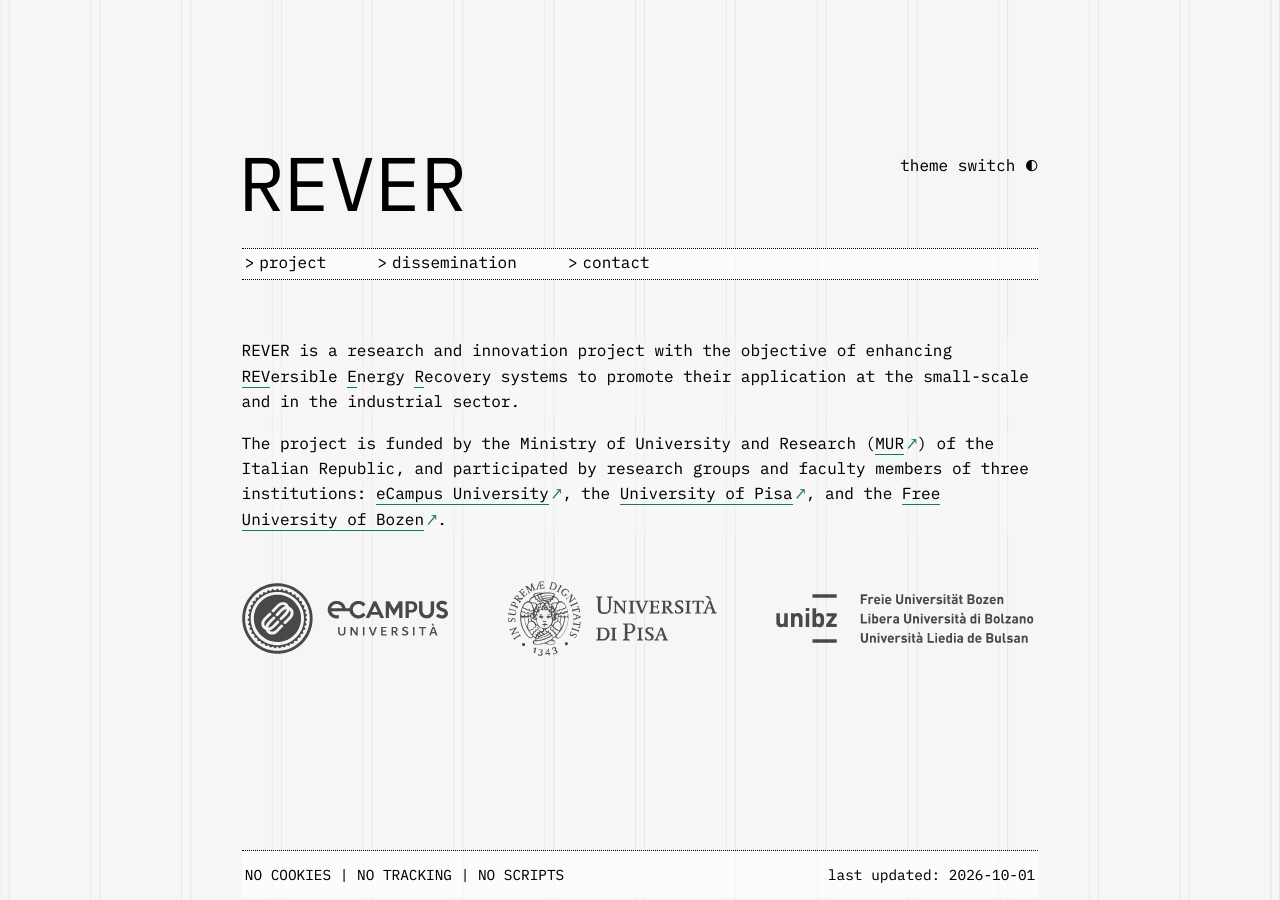
<file: index.html>
<!DOCTYPE html>
<html lang="en" dir="ltr">
<head>
	<meta charset="UTF-8">
	<meta name="viewport"	 content="width=device-width, initial-scale=1.0">
	<meta name="description" content="REVER is a scientific research project studying reversible energy recovery systems for industrial applications">
	<title>REVER</title>
	<link rel="icon" type="image/x-icon"	href="icons/light/icon.ico"		sizes="any"	media="(prefers-color-scheme: light)">
	<link rel="icon" type="image/png"	href="icons/light/icon-16x16.png"	sizes="16x16"	media="(prefers-color-scheme: light)">
	<link rel="icon" type="image/png"	href="icons/light/icon-32x32.png"	sizes="32x32"	media="(prefers-color-scheme: light)">
	<link rel="apple-touch-icon"		href="icons/light/icon-180x180.png"	sizes="180x180"	media="(prefers-color-scheme: light)">
	<link rel="icon" type="image/x-icon"	href="icons/dark/icon.ico"		sizes="any"	media="(prefers-color-scheme: dark)" >
	<link rel="icon" type="image/png"	href="icons/dark/icon-16x16.png"	sizes="16x16"	media="(prefers-color-scheme: dark)" >
	<link rel="icon" type="image/png"	href="icons/dark/icon-32x32.png"	sizes="32x32"	media="(prefers-color-scheme: dark)" >
	<link rel="apple-touch-icon"		href="icons/dark/icon-180x180.png"	sizes="180x180"	media="(prefers-color-scheme: dark)" >
	<link rel="stylesheet" href="css/fonts.css">
	<link rel="stylesheet" href="css/main.css">
</head>
<body>
	<input type="checkbox" id="t" hidden>
	<div id="b">
	<div class="c">
		<input type="checkbox" id="m" hidden>
		<header class="h" id="h1">
			<h1><a href="#root">REVER</a></h1>
			<h1><label for="t" class="x" aria-label="Theme switch">&#9680;</label></h1>
			<h1><label for="m" class="y" aria-label="Menu toggle" >&#8801;</label></h1>
		</header>
		<nav 	class="n" id="n1" aria-label="Navigation" tabindex="-1">
			<a href="#project"	 class="i" tabindex="0" aria-label="Project section">	   <span class="p">project</span></a>
			<a href="#dissemination" class="i" tabindex="0" aria-label="Dissemination section"><span class="p">dissemination</span></a>
			<a href="#contact"	 class="i" tabindex="0" aria-label="Contact section">	   <span class="p">contact</span></a>
		</nav>
		<main class="m">
			<section class="s" id="project">
				<h2><span class="p"><span>project</span></span></h2>
				<div class="o">
				<h3>Objective</h3>
					<p>REVER aims to study and develop a reversible system for small-scale Waste Heat Recovery (WHR) applications. The reversibility consists in the system's ability to operate alternatively as an Organic Rankine Cycle (ORC) and a High-Temperature Heat Pump (HTHP), where the former cycle utilizes the heat wasted in industrial processes to produce electrical energy, while the latter upgrades it by raising its temperature level.</p>
					<p>Different configurations of the cycles and different types of Reversible Flow Machines (RFMs) functioning as both expanders and compressors will be analysed. The most promising solution will be tested experimentally at the research facility of <a href="https://creat.uniecampus.it">eCampus University</a>.</p>
					<div class="g" id="g1" ></div>
				<h3>Participants</h3>
					<table id="t1">
						<tr> <td><a href="https://www.uniecampus.it">eCampus University</a>	 </td><td>Novedrate, IT	</td> </tr>
						<tr> <td><a href="https://www.unipi.it">     University of Pisa</a>	 </td><td>Pisa, IT	</td> </tr>
						<tr> <td><a href="https://www.unibz.it">     Free University of Bozen</a></td><td>Bolzano, IT	</td> </tr>
					</table>
					<br>
				<h3>Funding</h3>
					<p>The project is funded by the Ministry of University and Research (<a href="https://www.mur.gov.it">MUR</a>) of the Italian Republic.</p>
				</div>
			</section>
			<section class="s" id="dissemination">
				<h2><span class="p"><span>dissemination</span></span></h2>
				<div class="o">
<!---				<h3>Publications</h3>
					<table id="t2">
						<tr>
							<td>
							<details>
								<summary>Placeholder for title</summary>
								<p> Authors: Name Surname, F.M. Last
								<br>Journal: Energy Conversion<br>
								<br>Abstract
								<br>----------------------------
								<br>----------------------------<br>
								<br>DOI: 00XXYYZZ</p>
							</details>
							</td><td>(2025)</td>
						</tr>
						<tr>
							<td>
							<details>
								<summary>Placeholder for title</summary>
								<p> Authors: Name Surname, F.M. Last
								<br>Journal: Energy Conversion<br>
								<br>Abstract
								<br>----------------------------
								<br>----------------------------<br>
								<br>DOI: 00XXYYZZ</p>
							</details>
							</td><td>(2026)</td>
						</tr>
						<tr>
							<td>
							<details>
								<summary>Placeholder for title</summary>
								<p> Authors: Name Surname, F.M. Last
								<br>Journal: Energy Conversion<br>
								<br>Abstract
								<br>----------------------------
								<br>----------------------------<br>
								<br>DOI: 00XXYYZZ</p>
							</details>
							</td><td>(2026)</td>
						</tr>
					</table>
					<br>
--->				<h3>Events</h3>
					<table id="t3">
						<tr>
							<td>
							<details>
								<summary>SEEP conference</summary>
								<p><b>Simulation of a Swirling Flow Machine for Micro−scale Reversible Heat Pump − Organic Rankine Cycle System Recovering Low Temperature Waste Heat</b>
								<br>G. Lombardi<sup>1</sup>, L. Cioccolanti<sup>1</sup>, L. Del Zotto<sup>1</sup>, et al.
								<br><sup>1</sup> eCampus University, Novedrate (CO), Italy
								<br>
								<br><b>18th International Conference on Sustainable Energy and Environmental Protection</b>
								<br>Università degli Studi di Roma Tor Vergata
								<br>20 July 2026, Rome, IT
								<br><a href="https://seepconference.com">SEEP</a></p>
							</details>
							</td><td>20/06/2026</td>
						</tr>
<!---						<tr>
							<td>
							<details>
								<summary>Event description</summary>
								<p> -----------------------------
								<br>-----------------------------</p>
							</details>
							</td><td>DD/MM/YY</td>
						</tr>
						<tr>
							<td>
							<details>
								<summary>Event description</summary>
								<p> -----------------------------
								<br>-----------------------------</p>
							</details>
							</td><td>DD/MM/YY</td>
						</tr>
--->					</table>
				</div>
			</section>
			<section class="s" id="contact">
				<h2><span class="p"><span>contact</span></span></h2>
				<div class="o">
					<p>If you wish to contact us, please send an e-mail to the project coordinator, Professor Luca Cioccolanti, at eCampus University: <a href="mailto:luca.cioccolanti@uniecampus.it" tabindex="0">luca.cioccolanti@uniecampus.it</a></p>
				</div>
			</section>
			<section class="s" id="root">
				<div class="o">
<!---					<p style="background: var(--glow); margin:1ch 0 3ch 0; padding: 0.1ch 0; text-align: center;">SITE UNDER CONSTRUCTION</p>
--->
					<p>REVER is a research and innovation project with the objective of enhancing <abbr style="border-bottom: 1px solid var(--link);">REV</abbr>ersible <abbr style="border-bottom: 1px solid var(--link);">E</abbr>nergy <abbr style="border-bottom: 1px solid var(--link);">R</abbr>ecovery systems to promote their application at the small-scale and in the industrial sector.</p>
					<p>The project is funded by the Ministry of University and Research (<a href="https://www.mur.gov.it">MUR</a>) of the Italian Republic, and participated by research groups and faculty members of three institutions: <a href="https://www.uniecampus.it">eCampus University</a>, the <a href="https://www.unipi.it">University of Pisa</a>, and the <a href="https://www.unibz.it">Free University of Bozen</a>.</p>
					<div class="g" id="g0"></div>
				</div>
			</section>

			<div class="d">
				<header class="h" id="h2">
					<h1><a href="#root">REVER</a></h1>
					<label for="t" class="z" aria-label="Theme switch"></label>
				</header>
				<nav	class="n" id="n2" aria-label="Navigation">
					<a href="#project"	 class="i" tabindex="0" aria-label="Project section">	   <span class="p">project</span></a>
					<a href="#dissemination" class="i" tabindex="0" aria-label="Dissemination section"><span class="p">dissemination</span></a>
					<a href="#contact"	 class="i" tabindex="0" aria-label="Contact section">	   <span class="p">contact</span></a>
				</nav>
			</div>
		</main>
		<footer class="f">
			<p>NO COOKIES | NO TRACKING | NO SCRIPTS</p>
			<p>last updated: <time datetime="2026-10-01">2026-10-01</time></p>
		</footer>
	</div>
	</div>
</body>
</html>
</file>
<file: css/fonts.css>
@font-face
{
	font-family: 'IBM Plex Mono';
	font-style: normal;
	font-weight: 300;
	src: local("IBM Plex Mono Light"), local("IBMPlexMono-Light"), url("../fonts/woff2/IBMPlexMono-Light-Latin1.woff2") format("woff2"), url("../fonts/woff/IBMPlexMono-Light-Latin1.woff") format("woff");
	unicode-range: U+0020-007E, U+00A0-00FF, U+0131, U+0152-0153, U+02C6, U+02DA, U+02DC, U+2013-2014, U+2018-201A, U+201C-201E, U+2020-2022, U+2026, U+2030, U+2039-203A, U+2044, U+20AC, U+2122, U+2212, U+FB01-FB02;
}
@font-face
{
	font-family: 'IBM Plex Mono';
	font-style: normal;
	font-weight: 400;
	src: local("IBM Plex Mono"), local("IBMPlexMono"), url("../fonts/woff2/IBMPlexMono-Regular-Latin1.woff2") format("woff2"), url("../fonts/woff/IBMPlexMono-Regular-Latin1.woff") format("woff");
	unicode-range: U+0020-007E, U+00A0-00FF, U+0131, U+0152-0153, U+02C6, U+02DA, U+02DC, U+2013-2014, U+2018-201A, U+201C-201E, U+2020-2022, U+2026, U+2030, U+2039-203A, U+2044, U+20AC, U+2122, U+2212, U+FB01-FB02;
}
@font-face
{
	font-family: 'UI';
	font-style: normal;
	font-weight: 200 600;
	src: local("Cambria Math"), url("../fonts/woff2/IosevkaEtoileLight-Misc.woff2") format("woff2"), url("../fonts/woff/IosevkaEtoileLight-Misc.woff") format("woff");
	unicode-range: U+2190-2199, U+2261, U+25D0-25D1;
}
</file>
<file: css/main.css>
:root
{
	--l-svg: 0;
	--d-svg: 0.975;
	--l-wgt: 400;
	--d-wgt: 300;
	--b: #000;
	--b-back: #101010FF;
	--b-thin: #00000090;
	--w: #FFF;
	--w-back: #F6F6F6FF;
	--w-thin: #FFFFFFB0;
	--d: #008040F7;
	--l: #60D090F0;
	--b-veil: #10101060;
	--w-veil: #F6F6F660;
	--svg: var(--l-svg);
	--wgt: var(--l-wgt);
	--text: var(--b);
	--back: var(--w-back);
	--thin: var(--w-thin);
	--veil: var(--w-veil);
	--link: var(--d);
	--glow: #70D08045;
}
html
{
	scroll-behavior: smooth;
	text-rendering: geometricPrecision;
}
*:focus-visible
{
	outline: calc(var(--wgt)/400*2.15px) solid var(--link);
}
body, #b
{
	background: var(--back);
	color: var(--text);
	font-family: 'IBM Plex Mono', 'UI', monospace;
	line-height: 1.585;
	font-weight: var(--wgt);
	text-shadow: 0 0 calc((var(--wgt) - 300)/400*0.2px) #5555;
	min-width: 320px;
	min-height: 100vh;
	min-height: 100dvh;
	margin: 0;
	padding: 0;
	overflow-y: auto;
	transition: background 0.2s ease, color 0.2s ease;
}
#b
{
	position: relative;
	z-index: 0;
}
#b::before
{
	position: absolute;
	z-index: -1;
	width: 100%;
	height: 100%;
	background-image: url("../images/pattern.svg");
	background-size: cover;
	background-position-x: center;
	opacity: 0.9;
	content: "";
}
#t, #m
{
	margin: 0;
	padding: 0;
	width: 100%;
	height: 0;
	display: none;
}
#t:checked ~ #b
{
	--svg: var(--d-svg);
	--wgt: var(--d-wgt);
	--text: var(--w);
	--back: var(--b-back);
	--thin: var(--b-thin);
	--veil: var(--b-veil);
	--link: var(--l);
}
@media (prefers-color-scheme: dark)
{
	:root
	{
		--svg: var(--d-svg);
		--wgt: var(--d-wgt);
		--text: var(--w);
		--back: var(--b-back);
		--thin: var(--b-thin);
		--veil: var(--b-veil);
		--link: var(--l);
	}
	#t:checked ~ #b
	{
		--svg: var(--l-svg);
		--wgt: var(--l-wgt);
		--text: var(--b);
		--back: var(--w-back);
		--thin: var(--w-thin);
		--veil: var(--w-veil);
		--link: var(--d);
	}
}
h1
{
	font-size: 2.15em;
	margin: 0;
	padding: 0;
	line-height: 1.25;
}
h1, h2
{
	font-weight: 400;
}
h3
{
	margin: 2rem 0 1rem 0;
	font-weight: calc(var(--wgt) + 100);
	text-shadow: 0 0 0.1px var(--text);
}
a
{
	color: var(--text);
	text-decoration: none;
}
h1 > a
{
	outline-offset: 5px;
}
p > a
{
	border-bottom: 1px solid var(--link);
}
p > a:focus-visible
{
	border-bottom: 0;
}
p > a:hover, p > a:focus:not(:focus-visible), td > a:hover, td > a:focus:not(:focus-visible)
{
	outline: none;
	color: var(--link);
}
p > a:hover, p > a:focus:not(:focus-visible)
{
	border-bottom: 1px solid var(--glow);
}
p > a:after, td > a:after
{
	padding-left: 0.3ch;
	content: "↗";
	color: var(--link);
	border-bottom: 1px solid var(--back);
}
a:hover:after, a:focus:not(:focus-visible):after
{
	color: var(--text);
}
.c
{
	max-width: 800px;
	margin: 0 auto;
	height: 100vh;
	height: 100dvh;
	display: flex;
	flex-direction: column;
}
.x, .y, .z
{
	position: absolute;
	right: 0;
	user-select: none;
}
.y
{
	display: none;
	right: -0.195ch;
	bottom: -0.165ch;
	transform-origin: bottom right;
	transform: scale(1.875,1.285);
}
.z
{
	padding: 1.15rem 0 0 0;
}
.z:before
{
	content: "theme switch";
	margin-right: 1ch;
}
.z:after
{
	content: "◐";
	transition: font-size 0.6s ease, padding 0.6s ease, line-height 0.6s ease;
}
.z:hover
{
	color: var(--link);
	text-shadow: 0 0 0.2px var(--link);
}
.h
{
	position: relative;
	margin: 0.75rem 0;
	padding: 1.15rem 0 0 0;
	display: flex;
}
.n
{
	background: var(--thin);
	border-top: 1px dotted;
	border-bottom: 1px dotted;
	margin: 0.35rem 0;
}
.d
{
	display: none;
	position: absolute;
	top: 0;
	width: 800px;
}
.d > .n
{
	margin: 1.1rem 0 0.35rem 0;
}
.i
{
	line-height: 1.85;
	margin: 0.5ch 2rem 0.5ch 0;
	padding: 0;
	outline-offset: 5px;
}
.i:hover, .i:active, ::selection, input[type="submit"]:hover
{
	background: var(--glow);
	text-shadow: 0 0 0.2px var(--text);
}
@-moz-document url-prefix()
{
	.i, .i:hover, .i:active, ::selection, input[type="submit"]:hover
	{
		text-shadow: 0 0 0.5px var(--link);
	}
}
::selection
{
	text-shadow: 0 0 0.5px var(--link);
}
.m
{
	flex: 1;
	overflow-y: auto;
	overscroll-behavior-y: contain !important;
	outline-offset: 0.335rem;
}
.s
{
	display: none;
	padding: 1rem 0;
	scroll-margin-top: 1rem;
}
.s:target, #root
{
	display: block;
}
.s:target ~ #root
{
	display: none;
}
.o
{
	opacity: 0;
	/*pointer-events: none;*/
	animation: o 0.4s ease-in 1.2s forwards;
}
#root > .o
{
	animation: o 0.6s ease-in 0.6s forwards;
}
.o > p
{
	margin-right: 0.75ch;
	background: var(--veil);
}
@keyframes o
{
	to { opacity: 1; /*pointer-events: auto;*/ }
}
.f
{
	border-top: 1px dotted;
	font-size: 0.9rem;
	line-height: 1.25;
	background: var(--thin);
	display: flex;
	flex-wrap: wrap;
	flex-shrink: 0;
	justify-content: space-between;
	gap: 1rem;
	margin: 0.35rem 0 2px 0;
}
.p
{
	display: inline-flex;
}
.p::before
{
	content: '>';
	margin-right: 0.5ch;
}
.p > span
{
	word-break: break-all;
	height: 1.5em;
	width: 0;
	overflow: hidden;
	animation: w 0.8s linear 0.2s forwards;
}
.p > span::before
{
	display: inline-block;
	content: ' ';
}
.i > .p::after
{
	opacity: 0;
	font-weight: 300;
	content: '_';
}
@media (min-width: calc(800px + 3.2rem + 1px)) and (min-height: 650px)
{
	#h1, #n1
	{
		visibility: hidden;
	}
	.d
	{
		display: block;
	}
	.s
	{
		opacity: 0;
		animation: o 0.1s ease-in 0.6s forwards;
	}
	.s:target:not(#root) ~ .d > .h
	{
		margin: 0.75rem 0;
		transition: margin 0.6s ease;
	}
	.s:target:not(#root) ~ .d > .h > h1
	{
		font-size: 2.15em;
		margin-left: -0.03ch;
		transition: font-size 0.6s ease, margin 0.6s ease;
	}
	.s:target:not(#root) ~ .d > .h > .z:before
	{
		content: "";
	}
	.s:target:not(#root) ~ .d > .h > .z
	{
		padding: 0;
		margin: 0;
		font-size: 2.125rem;
		line-height: 1.25;
	}
	#root
	{
		margin-top: calc(3.325rem + 118.4px - 127.3px + 2dvh);
		transition: margin 0.6s ease;
	}
	#root ~ .d > .h
	{
		margin: 2dvh 0 0 0;
		transition: margin 0.6s ease;
	}
	#root ~ .d > .h > h1
	{
		font-size: 4.75em;
		margin-left: -0.07ch;
		transition: font-size 0.6s ease, margin 0.6s ease;
	}
	.p > span
	{
		animation: w 0.8s linear 0.8s forwards;
	}
	.o
	{
		animation: o 0.4s ease-in 1.8s forwards;
	}
}
@media (min-width: calc(800px + 3.2rem + 1px)) and (min-height: 700px)
{
	#root
	{
		margin-top: calc(3.325rem + 118.4px - 127.3px + 5dvh);
	}
	#root ~ .d > .h
	{
		margin-top: 5dvh;
	}
}
@media (min-width: calc(800px + 3.2rem + 1px)) and (min-height: 750px)
{
	#root
	{
		margin-top: calc(3.325rem + 118.4px - 127.3px + 7dvh);
	}
	#root ~ .d > .h
	{
		margin-top: 7dvh;
	}
}
@media (min-width: calc(800px + 3.2rem + 1px)) and (min-height: 800px)
{
	#root
	{
		margin-top: calc(3.325rem + 118.4px - 127.3px + 11dvh);
	}
	#root ~ .d > .h
	{
		margin-top: 11dvh;
	}
}
@media (min-width: calc(800px + 3.2rem + 1px)) and (min-height: 900px)
{
	#root
	{
		margin-top: calc(3.325rem + 118.4px - 127.3px + 15dvh);
	}
	#root ~ .d > .h
	{
		margin-top: 13dvh;
	}
}
@media (pointer: fine)
{
	.i:hover > .p::after
	{
		animation: u 0.8s step-end infinite;
	}
	.c
	{
		padding-right: 0.2rem;
	}
	.d
	{
		width: calc(800px - 0.2rem);
	}
	.h, .n, .f
	{
		padding-right: 0.2rem;
		padding-left: 0.2rem;
	}
	.m
	{
		padding-left: 0.2rem;
	}
	.n, .f
	{
		margin-left: 0.2rem;
	}
	.s:target:not(#root) ~ .d > .h > h1
	{
		margin-left: calc(-0.02ch - 0.2rem);
	}
	#root ~ .d > .h > h1
	{
		margin-left: calc(-0.07ch - 0.2rem);
	}
}
@media (pointer: fine) and (max-width: 380px)
{
	.c
	{
		padding-right: 0.1rem;
	}
	.h, .n, .f
	{
		padding-right: 0.1rem;
		padding-left: 0.1rem;
	}
	.m
	{
		padding-left: 0.1rem;
		margin-right: 0.5px;
	}
	.n, .f
	{
		margin-left: 0.1rem;
	}
}
@keyframes w
{
	to { width: 100%; }
}
@keyframes u
{
	50% { opacity: 100%; }
}
/*
input, textarea
{
	border:	1px solid;
	box-sizing: border-box;
	background: var(--thin);
	color: var(--text);
	font-family: 'IBM Plex Mono', monospace;
	font-weight: var(--wgt);
	font-size: 1rem;
	padding: 0.3rem;
	margin: 0.4rem 1px 0.8rem 1px;
	width: calc(100% - 2px);
	resize: vertical;
}
input[type="submit"]
{
	padding: 0.4rem 1.25rem;
	width: auto;
}
input:focus, textarea:focus, input[type="submit"]:hover
{
	outline: 1px solid;
}
*/
table
{
	background: var(--thin);
	width: 100%;
	border-collapse: collapse;
}
td
{
	vertical-align: baseline;
	padding: 0.3rem;
	border-top: 1px dotted gray;
	border-bottom: 1px dotted gray;
}
td:nth-child(1)
{
	width: 100%;
}
table:not(#t1) td:nth-child(1)
{
	padding: 0;
}
td:nth-child(2)
{
	text-align: right;
}
#t1 td:nth-child(2)
{
	min-inline-size: 13ch;
}
#t2 td:nth-child(2)
{
	min-inline-size: 6ch;
}
#t3 td:nth-child(2)
{
	min-inline-size: 10ch;
}
summary
{
	padding: calc(0.3rem - 0.3em) 0.3rem 0.3rem 0.3rem;
}
summary::marker
{
	content: "+ ";
	font-size: 1.3em;
}
details[open] > summary::marker
{
	content: "- ";
}
details > p
{
	font-size: 0.9em;
	border-top: 1px dotted var(--glow);
	background: var(--back);
	margin: 0 calc(-6ch/0.9 - 0.6rem) 0 -0.3rem;
	padding: 0.7rem 0.5rem 0.7rem calc(2.75ch + 0.6rem);
}
#t3 details > p
{
	margin-right: calc(-10ch/0.9 - 0.6rem);
}
@media (pointer: fine)
{
	details > p
	{
		margin-left: 0.1px;
		padding-left: calc(2.75ch + 0.3rem);
	}
}
.g
{
	user-select: none;
	margin: 3rem 0;
	width: 99.5%;
	filter: invert(var(--svg)) hue-rotate(-35deg) saturate(85%);
}
#g0
{
	margin: 3rem 0 0 0;
	opacity: 0.7;
	content: url("../images/logo.svg");
}
#g1
{
	opacity: 1;
	content: url("../images/system.png");
}
::-webkit-scrollbar
{
	width: 6px;
	height: 6px;
}
::-webkit-scrollbar-track
{
	background: var(--veil);
}
::-webkit-scrollbar-thumb
{
	background: var(--glow);
	border-radius: 3px;
}
::-webkit-scrollbar-thumb:hover
{
	background: var(--text);
}
@supports not selector(::-webkit-scrollbar)
{
	*
	{
		scrollbar-color: var(--glow) var(--veil);
		scrollbar-width: thin;
	}
}
@media (max-width: calc(800px + 3.2rem))
{
	body, #b /*, input, textarea*/
	{
		font-size: 0.95rem;
	}
	.c
	{
		margin:	0 1.6rem;
	}
	.h
	{
		font-size: 0.935rem;
		padding-top: 0.9rem;
	}
	.f
	{
		font-size: 0.885rem;
		line-height: 1;
	}
}
@media (max-width: calc(750px + 3rem)), (max-height: 550px)
{
	body, #b /*, input, textarea*/
	{
		font-size: 0.925rem;
	}
	.h
	{
		font-size: 0.915rem;
		margin: 0.65rem 0;
		padding-top: 0.7rem;
	}
	.s
	{
		padding-top: 0.7rem;
	}
	.f
	{
		font-size: 0.875rem;
	}
}
@media (max-width: calc(750px + 3rem))
{
	.c
	{
		margin:	0 1.5rem;
	}
}
@media (max-width: calc(700px + 2.8rem))
{
	.c
	{
		margin:	0 1.4rem;
	}
}
@media (max-width: calc(600px + 2.5rem)), (max-height: 450px)
{
	body, #b /*, input, textarea*/
	{
		font-size: 0.9rem;
	}
	.h
	{
		font-size: 0.825rem;
		margin: 0.5rem 0;
		padding-top: 0.5rem;
	}
	.x
	{
		padding: 0.0075em 0 0 0;
		font-size: 0.985em;
	}
	.s
	{
		padding-top: 0.5rem;
	}
	.f
	{
		font-size: 0.85rem;
		line-height: 1ch;
	}
}
@media (max-width: calc(600px + 2.5rem))
{
	.c
	{
		margin:	0 1.25rem;
	}
	.f
	{
		display: block;
	}
}
@media (max-width: 550px)
{
	.c
	{
		margin:	0 1.175rem;
	}
	.x
	{
		right: 2.6ch;
	}
	.y
	{
		display: inline;
	}
	.n
	{
		height: 0;
		overflow-y: hidden;
		border-top: 0.3px solid;
		border-bottom: 0.3px solid;
		transition: height 0.5s ease;
	}
	#m:checked ~ .n
	{
		height: calc(4.5rem + 2ch + 0.05px);
		border-top: 1px dotted;
		border-bottom: 1px dotted;
	}
	.i
	{
		line-height: 1.5rem;
		margin-right: 0;
		display: block;
		visibility: hidden;
		transition: visibility 0.5s;
	}
	#m:checked ~ .n > .i
	{
		visibility: visible;
	}
	.i:focus
	{
		outline: none;
		background: var(--glow);
	}
	h1 > a
	{
		outline-offset: 2px;
	}
	.s
	{
		padding-top: 0.4rem;
	}
	#g0
	{
		margin-top: 2rem;
		content: url("../images/blocks.svg");
		width: 190px;
	}
}
@media (max-width: 420px)
{
	.f p:nth-child(1)
	{
		text-align: center;
	}
	.f p:nth-child(2)
	{
		display: none;
	}
}
@media (max-width: 380px)
{
	body, #b /*, input, textarea*/
	{
		font-size: 0.875rem;
	}
	h3
	{
		margin: 1.5rem 0 0.75rem 0;
	}
	.c
	{
		margin: 0 1.05rem;
	}
	.h, .f
	{
		font-size: 0.8rem;
	}
	.x, .y
	{
		padding: 0.025em 0 0 0;
		font-size: 0.95em;
	}
	.y
	{
		bottom: -0.0575rem;
	}
	.s
	{
		padding-top: 0.1rem;
	}
	td
	{
		font-size: 0.85rem;
	}
	::-webkit-scrollbar
	{
		width: 5px;
		height:	5px;
	}
	::-webkit-scrollbar-thumb
	{
		border-radius: 2.5px;
	}
	#g0
	{
		margin-top: 1.5rem;
	}
}
@media (max-width: 328px)
{
	body, #b, td /*, input, textarea*/
	{
		font-size: 0.825rem;
	}
	.c
	{
		margin: 0 1rem;
	}
	.h, .f
	{
		font-size: 0.785rem;
	}
	::-webkit-scrollbar
	{
		width: 4px;
		height: 4px;
	}
	::-webkit-scrollbar-thumb
	{
		border-radius: 2px;
	}
}
@media (max-height: 380px), (max-width: 320px)
{
	.f
	{
		display: none;
	}
}
@media print
{
	:root, body, #b
	{
		--svg: var(--l-svg)	!important;
		--wgt: var(--l-wgt)	!important;
		--text: var(--b)	!important;
		--back: var(--w)	!important;
		--thin: var(--w-thin)	!important;
		--veil: var(--w-veil)	!important;
		--link: var(--d)	!important;
	}
	.c, .m, .s:target, .o
	{
		display: block;
		height: 100%;
		opacity: 1;
	}
}
</file>
